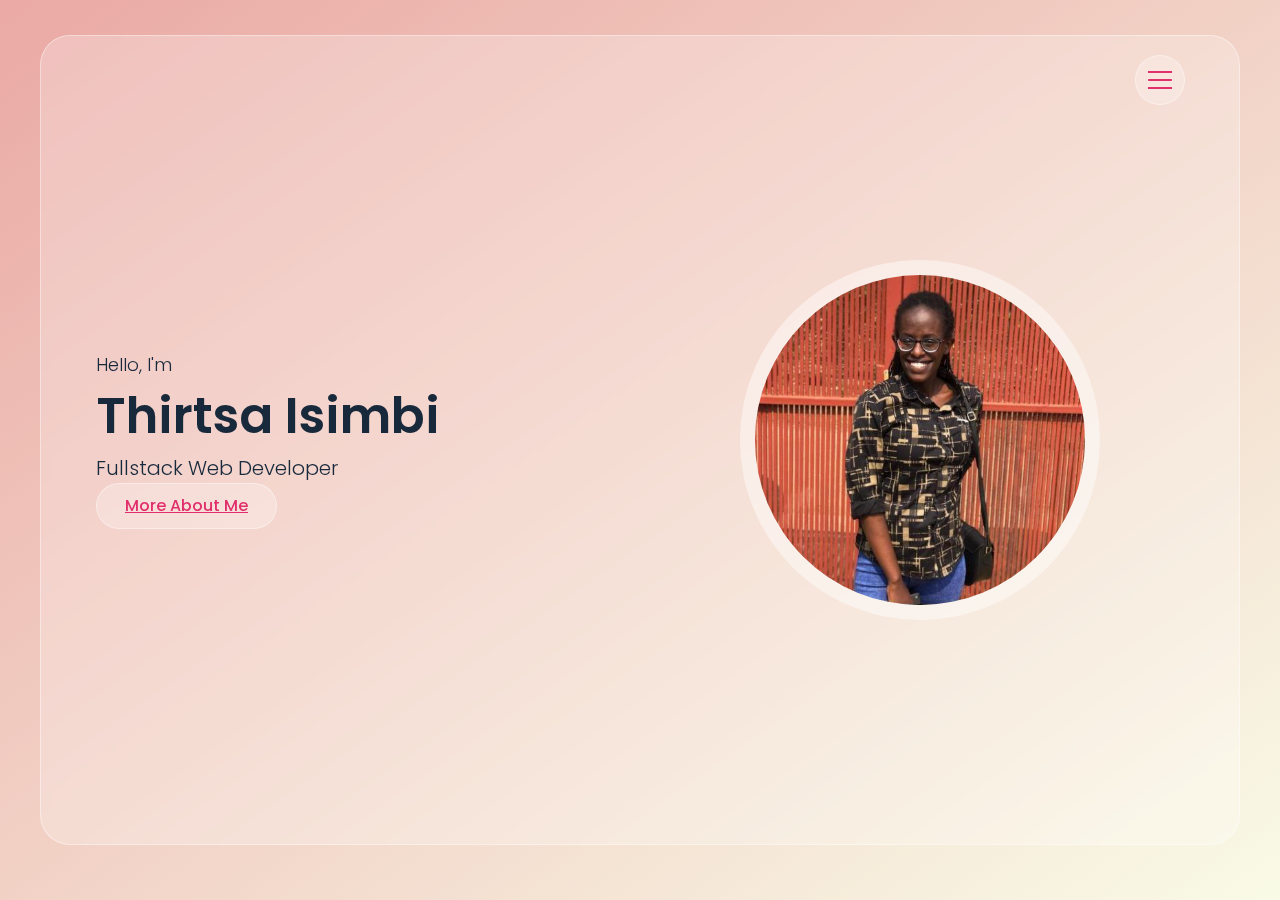
<file: index.html>
<!DOCTYPE html>
<html lang="en">

<head>
    <meta charset="UTF-8">
    <title>my personal portfolio website</title>
    <meta name="viewport" content="width=device-width, initial-scale=1.0">
    <!-- <link rel="stylesheet" type="text/css" href="font-awesome.css"> -->
    <link rel="stylesheet" href="https://cdnjs.cloudflare.com/ajax/libs/font-awesome/4.7.0/css/font-awesome.min.css">
    
     <!-- <link rel="stylesheet" href="path/to/font-awesome/css/font-awesome.min.css"> -->
    <link rel="stylesheet" type="text/css" href="style.css">

</head>

<body>


    <div class="overlay">
        
    </div>
    <div class="main ">
        <header class="header">
        <div class="container">
            <div class="row flex-end">
                <button type="button" class="nav-toggler">
                    <span> </span>
                </button>
                <nav class="nav">
                    <div class="nav-inner">
                        <ul>
                             <li><a href="#home" class="nav-item link-item">home</a></li>
                            <li><a href="#about" class="nav-item link-item">about</a></li>
                            <li><a href="#project" class="nav-item link-item">project</a></li>
                            <li><a href="#contact" class="nav-item link-item">contact</a></li>
                        </ul>

                    </div>
                </nav>
            </div>
        </div>
        </header>
        <section class="home-section align-items-center active" id="home">
            <div class="container">
                <div class="row align-items-center">
                    <div class="home-text">
                        <p>Hello, I'm</p>
                        <h1>thirtsa isimbi</h1>
                        <h2> fullstack web developer</h2>
                        <a href="#about" class="btn link-item">more about me</a>


                    </div>
                    <div class="home-img">
                        <div class="img-box">
                            <img src="profile.jpg" alt="profile.jpg">
                        </div>
                    </div>
                </div>
            </div>

        </section>
        <section class="about-section sec-padding " id="about">
            <div class="container">
                <div class="row">
                    <div class="section-title">
                        <h2>about me</h2>
                    </div>
                </div>
                <div class="row">
                    <div class="about-img">
                        <div class="img-box">
                            <img src="profile.jpg" alt="profile.jpg">
                        </div>

                        <div class="about-text">
                            <p>Hello, My name is Thirtsa Isimbi and I am a software developer. I do designs and I create
                                websites, i also do mobile applications, that really push me to learn more and more

                                I decided to take a class of programming because liked it firstly and i wanted to
                                improve my skills and knowledge, i wanted to be a software developer and even more,i
                                really wanted to go deeper in coding.</p>
                            <h3>Skills</h3>
                            <div class="Skills">
                                <div class="skill-Item">html</div>
                                <div class="skill-Item">css</div>
                                <div class="skill-Item">javascript</div>
                                <div class="skill-Item">nodejs</div>
                                <div class="skill-Item">React</div>
                                <div class="skill-Item">mongodb</div>
                                <div class="skill-Item">figma</div>
                                <div class="skill-Item">github</div>
                                <div class="skill-Item">slack</div>

                            </div>
                            <div class="about-tabs">
                                <button types="button" class="tab-item active"
                                    data-target="#education">education</button>
                                <button types="button" class="tab-item" data-target="#experience">experience</button>
                            </div>
                            <div class="tab-content active" id="education">
                                <div class="timeline">
                                    <div class="timeline-item">
                                        <span class="date">2015-2018</span>
                                        <h4> UnderGraduate</h4>
                                        <p>i'm undergraduate who is studying software engineering  at the university and i am passionate in
                                            it</p>
                                    </div>


                                </div>
                                
                                    <div class="timeline">
                                        <div class="timeline-item">
                                            <span class="date">2015-2018</span>
                                            <h4> UnderGraduate</h4>
                                            <p>i'm undergraduate who is studying software engineering and i am
                                                passionate in it</p>
                                        </div>
                                        </div>
                                                
                                            </div>
                                          <div class="tab-content " id="experience">
                                              <div class="timeline">
                                                  <div class="timeline-item">
                                                      <span class="date">2020-2021</span>
                                                      <h4> i'm a Fullstack  developer</h4>
                                                      
                                                      <p>I' M a fullstack developer i can do back-end and front-end in summary i am a web developer and i have an experience of a year
                                                          and i have trainning in Igire Rwanda(SheCanC0de Boot Campus ) </p>
                                                  </div>
                                                  <div class="timeline"></div>
                                                    <div class="timeline-item">
                                                        <span class="date">2020-2021</span>
                                                        <h4> i'm a Fullstack  developer</h4>
                                                        <p>I' M a fullstack developer i can do back-end and front-end in summary i am a web developer and i have an experience of a year
                                                            and i have trainning in Igire Rwanda(SheCanC0de Boot Campus )   </p>
                                              </div>
                                          </div>
                                          </div>

                                        
                                        <a href="#cv.pdf" class="btn">download cv</a>
                                        <a href="#contact" class="btn link-item">Contact ME</a>
                                    </div>
                                </div>
                            </div>
        </section>
        <section class="project-section sec-padding  " id="project">
            <div class="container">
                <div class="row">
                    <div class="section-title">
                        <h2>Recent Work</h2>
                    </div>
                </div>
                <div class="row">
                 <div class="project-item">
                     <div class="project-item-thumbnail">
                         <img src="money watch project.PNG" alt="project-item-thumbnail">

                     </div>
                     <h3 class="project-item-title">my project</h3>
                     <a href="./project.html">
                         <button type="button" class="btn view-project-btn">view project</button></a> 
                     <div class="project-item-details">
                         <div class="description">
                             <p>Money watch helps you get just about everything managed. A smart, easy-to-use app that allows you to track and categorize your in-and-out money, create budgets that you can actually stick to. It works seamlessly across devices and platforms, available on phone, tablet, PC and Web.</p>
                         </div>
                         <div class="general-info">
                             <ul>
                                 <li>created - <span>1 june 2021</span></li>
                                 <li>technologies used - <span>Html,css,React</span></li>
                                 <li>Role - <span>front-end</span></li>
                                 
                             </ul>
                         </div>
                     </div>
                 </div>   
                </div>
            </div>
        </section>
        <section class="project-section sec-padding " id="project">
            <div class="container">
                <div class="row">
                    <div class="section-title">
                        <h2>Recent Work</h2>
                    </div>
                </div>
                <div class="row">
                 <div class="project-item">
                     <div class="project-item-thumbnail">
                         <img src="money watch project.PNG" alt="project-item-thumbnail">

                     </div>
                     <h3 class="project-item-title">my project</h3>
                     <a href="./project.html">
                       <a  <button type="button" class="btn view-project-btn"> view project</button> </a>
                     <div class="project-item-details">
                         <div class="description">
                             <p>Money watch helps you get just about everything managed. A smart, easy-to-use app that allows you to track and categorize your in-and-out money, create budgets that you can actually stick to. It works seamlessly across devices and platforms, available on phone, tablet, PC and Web.</p>
                         </div>
                         <div class="general-info">
                             <ul>
                                 <li>created - <span>1 june 2021</span></li>
                                 <li>technologies used - <span>Html,css,React</span></li>
                                 <li>Role - <span>front-end</span></li>
                                 
                             </ul>
                         </div>
                     </div>
                 </div>   
                </div>
            </div>
        </section>
        <section class="contact-section sec-padding " id="contact">
            <div class="container">
                <div class="row">
                    <div class="section-title">
                        <h2>contact me</h2>
                    </div>

                </div>
                <div class="contact-form">
                    <form>
                        <div class="row">
                           <div class="input-group">
                               <input type="text" placeholder="Name" class="input-control" required>
                           </div>
                           <div class="input-group">
                            <input type="text" placeholder="Email" class="input-control" required>
                        </div>
                        <div class="input-group">
                            <input type="text" placeholder="Subject" class="input-control" required>
                        </div>
                        <div class="input-group">
                            <textarea placeholder="Message" class="input-control" required></textarea>
                        </div>
                        <div class="Submit-btn">
                            <button type="submit" class="btn" >Send Message</button>

                        </div>
                        </div>
                    </form>
                </div> 
                <div class="contact-info ">
                    <div class="contact-info-item">
                        <h3>Email</h3>
                        <p>thirtsaisimbi@gmail.com</p>
                    </div>
                     <div class="contact-info2">
                        <div class="contact-info-item1">
                            <h3>Phone</h3>
                            <p>+250 789 098 736 </p>
                        </div>
                        <div class="contact-info2">
                            <div class="contact-info-item1">
                                <h3>Follow Me</h3>
                                <div class="social-links">
                                    <a href="https://m.facebook.com/?_rdr"  target="_blank"> 
                                        <i class="fa fa-facebook"> </i>

                                    </a>
                                    <a href="https://www.instagram.com/thirtsa_titi1706/" target="_blank"> 
                                        <i class="fa fa-instagram"> </i>
                                    </a>
                                    <a href="https://github.com/thirtsa-t" target="_blank"> 
                                        <i class="fa fa-github"> </i>
                                    </a>
                                   <a href="#" target="_blank" class="fa fa-whatsapp"></a>
                                
                                </div>
                              
                            </div> 
        
                        </div>
    
                    </div>

                </div>

               

            </div>

        </section>


    </div>

    <script src="script.js"></script>




</body>

</html>
</file>
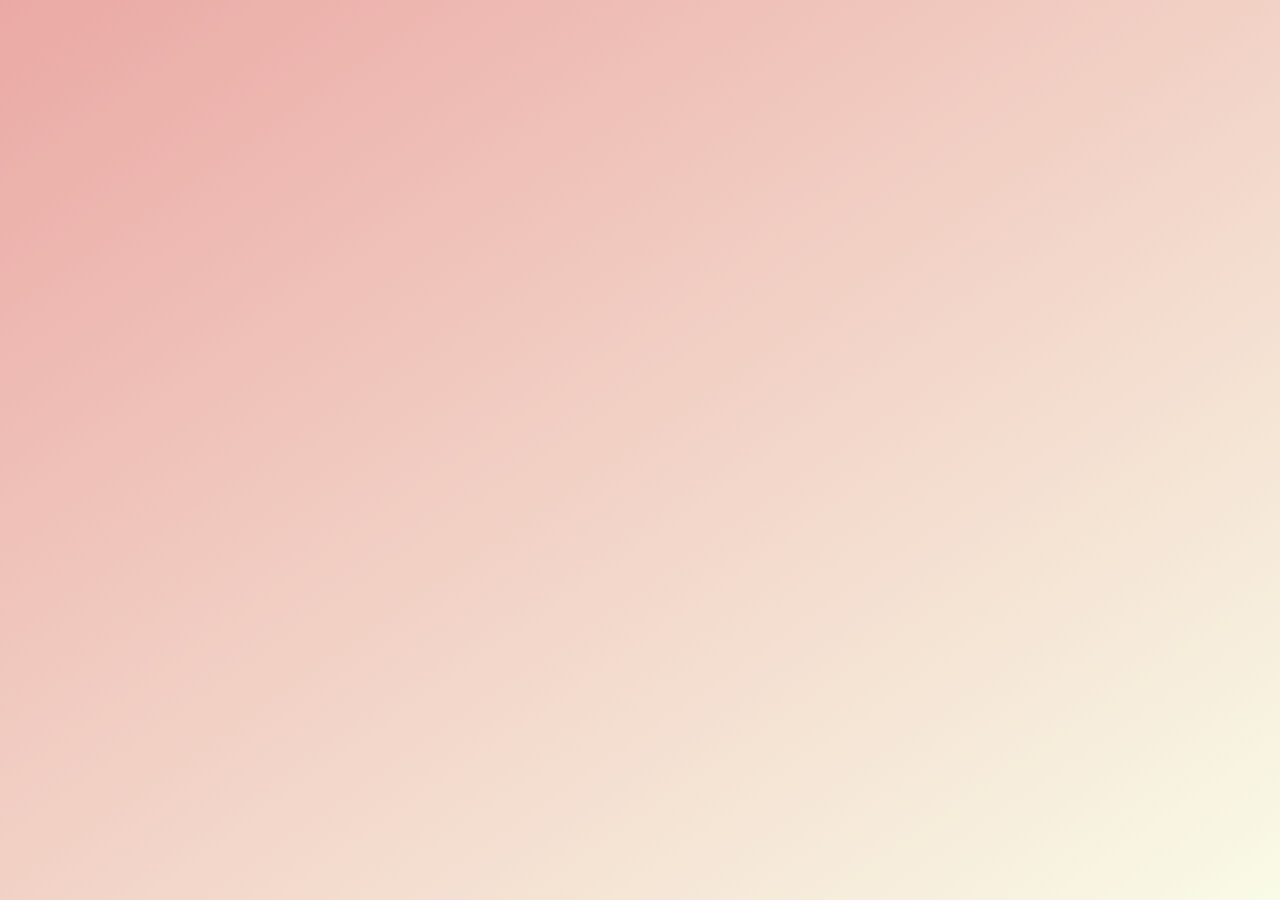
<file: project.html>
<!DOCTYPE html>
<html lang="en">
<head>
    <meta charset="UTF-8">
    <meta http-equiv="X-UA-Compatible" content="IE=edge">
    <meta name="viewport" content="width=device-width, initial-scale=1.0">
    <link rel="stylesheet" type="text/css" href="style.css">
    
</head>
<body>
    
</body>
</html>
<section class="project-section sec-padding " id="project">
    <div class="container">
<div class="row">
    <div class="project-item">
        <div class="project-item-thumbnail">
            <img src="money watch project.PNG" alt="project-item-thumbnail">

        </div>
        <h3 class="project-item-title">my project</h3>
        <a href="./project.html">
           
        <div class="project-item-details">
            <div class="description">
                <p>Money watch helps you get just about everything managed. A smart, easy-to-use app that allows you to track and categorize your in-and-out money, create budgets that you can actually stick to. It works seamlessly across devices and platforms, available on phone, tablet, PC and Web.</p>
            </div>
            <div class="general-info">
                <ul>
                    <li>created - <span>1 june 2021</span></li>
                    <li>technologies used - <span>Html,css,React</span></li>
                    <li>Role - <span>front-end</span></li>
                    
                </ul>
            </div>
        </div>
    </div>   
   </div>
</div>
</file>
<file: style.css>
@import url('https://fonts.googleapis.com/css2?family=Poppins:wght@300;400;500;600;700&display=swap');
    
    
    :root{
        --main-color:#e02f6b;
        --blue:#0000ff;
        --blue-dark:#18293c;
        --green-yellow:#cddc39;
        --pink-light:#efa2b4;
        --cyan-light:#ffffff;
        --white-alpha-40:rgba(255, 255, 255, 0.40);  
        --white-alpha-25:rgba(255, 255, 255, 0.25);  
--backdrop-filter-blur:blur(5px)

    }



 *{
     box-sizing: border-box;
     padding: 0;
     margin: 0;
     outline: none;
 }
 ::before,
 ::after{
     box-sizing: border-box;

 }
 body{
     min-height: 100vh;
     background-image: linear-gradient(to bottom right, var(--pink-light),var(--cyan-light));
     font-size: 16px;
     font-family: 'Poppins', sans-serif;
     font-weight: 300;
     color:var(--blue-dark);
     line-height: 1.5;
     overflow-x: hidden;
     -webkit-top-highlight-color:transparent; 
     padding: 35px 15px;
 }
 /* .body.hide-scrolling{
     overflow: hidden;
 } */
 body::before{
     content:'';
     position: fixed;
     left:0;
     top:0;
     height: 100%;
     width: 100%;
     background-color: var(--green-yellow);
     z-index: -1;
     opacity: 0.12;
      
      
 }
 .a{
     text-decoration: none;
 }
 h1,h2{
     font-weight: 600 ;

 }
 h3,h4,h5,h6{
     font-weight:500 ;
 }
 img{
     max-width: 100%;
     vertical-align: middle;
 }
 ul{
     list-style: none;
 }
 section{
     background-color: var(--white-alpha-25);
     border: 1px solid var(--white-alpha-40);
     min-height: calc(100vh - 70px);
     border-radius: 30px;
 backdrop-filter: var(--backdrop-filter-blur);
 display: none;
 }
 .main{
      
     max-width: 1200px;
     margin:auto;
      position: relative;
     
 }
 /* .main.fade-out{
     opacity: 0; */
 /* } */
 .container{
     
     padding: 0 40px;
     width: 100%;
 }
 .row{
     display: flex;
     flex-wrap: wrap;
 }
 .align-items-center{
     align-items:center;
     
 }
 .hidden{
     display: none !important;
 }
 .sec-padding{
     padding: 80px 0;
 }
  .flex-end{
     justify-content: flex-end;
 } 
 
 .section-title{
     text-align: center;
      padding: 0 15px;
     width: 100%; 
       margin-bottom: 40px;  
 }
 .section-title h2{
     font-size: 40px;
     text-transform: capitalize;
 }
 ::-webkit-scrollbar{
     width: 5px ;
 }
 ::-webkit-scrollbar-track{
     background-color: var(--white);

 }
 ::-webkit-slider-thumb{
     background-color: var(--main-color);
 }
 .button{
     font-family: inherit;
     user-select: none;

 }
 .btn{
     line-height: 1.5;
     background-color: var(--white-alpha-25);
     border:1px solid var(--white-alpha-40) ;
     padding: 10px 28px;
     display: inline-block;
     border-radius: 30px;
     color: var(--main-color);
     font-weight: 500;
     text-transform: capitalize;
     font-family: inherit;
     font-size: 16px;
     cursor: pointer;
     user-select: none;
     position: relative;
     overflow: hidden;
     vertical-align: middle;
     transition: color 0.3s ease;
      

 }
 .btn::before{
     content: '';
     position: absolute;
     left: 0;
     top: 0;
     height: 100%;
     width:0% ;
     background-color: var(--main-color);
     z-index: -1 ;
  
 }
 .btn:hover::before{
      width: 100%;
 }
 /* .btn:hover{
     color:var(--white);
 } */
 @keyframes fadeIn{
    0%{
        opacity: 0;
    }
    100%{
        opacity: 1;
    }
}
 @keyframes fadeOut{
     0%{
         opacity: 1;
     }
     100%{
         opacity: 0;
     }
 }
/* .overlay{
    position: fixed;
    left: 0;
    top: 0;
    height:100% ;
    width: 100%;
    background-color: red;
    z-index:200;
    
    visibility: hidden;

}
.overlay.active{
    visibility: visible;
} */


 .header{
     
     position: absolute;
     left: 0;
     top: 0;
     width: 100%;
     z-index: 1 ;
     padding: 20px 0 0;
 }
 .header.active{
     position: fixed;
     
     top: 35px;
     padding: 20px 70px;

 }
 .header.active  .container{
     
     min-width: 1200px;
     margin: auto;
 }
   .header .nav-toggler{
     width: 50px;
     height: 50px;
     border: none;
     cursor: pointer;
     border-radius: 50%;
     background-color: var(--white-alpha-25);
     border: 1px solid var(--white-alpha-40);
     display: flex;
      align-items: center;
      justify-content: center; 
      margin: 0 15px;
      z-index: 1;
      transition: opacity 0.5s ease-in-out; 
 }   
 .header .nav-toggler.hide{
     opacity: 0;
     transition: none;
 }
  .header .nav-toggler span{
     height: 2px;
     width: 24px;
     border-radius: 5px;
   
     background-color: var(--main-color);
      position: relative;  
      transition: background-color 0.3s ease;
 }
 .header.header.active .nav-toggler span{
     background-color: transparent;
 } 
   .header .nav-toggler span::before, 
 .header .nav-toggler span::after{
     content: '';
     position: absolute;
     top:0;
     width: 100%;
     height: 100%; 
     background-color: var(--main-color);
     transition: all 0.3s ease; 
 } 
  .header .nav-toggler span::before{
     left: 0;
     transform: translateY(-8px)
 }
 .header.header.active .nav-toggler span::before{
     transform: rotate(45deg);
 }
 .header .nav-toggler span::after{
    right: 0;
    transform: translateY(8px);
}
.header.header.active .nav-toggler span::after{
transform: rotate(-45deg);
} 
.header:not(.active) .nav-toggler:hover span::before, 
.header:not(.active) .nav-toggler:hover span::after{
    width: 50%;

}
.header .nav{
    position: fixed;
    left: 0;
    top: 0;
    height: 100%;
    width: 100%;
    
    padding: 35px 15px;
    overflow-y: auto;
     visibility: hidden;
    
    
    
}
.header.active .nav{
     visibility: visible; 
}
.header .nav-inner{
min-height: calc(100vh - 70px);

max-width: 1200px;
margin: auto;
background-color: var(--white-alpha-25);
border: 1px solid var(--white-alpha-40);
backdrop-filter: var(--backdrop-filter-blur);
padding: 50px 0;
border-radius: 30px;
display: flex;
align-items: center;
justify-content: center;
opacity: 0;
transition: all 0.5s ease;
}
.header.active .nav-inner{
    opacity: 1;
}
.header .nav-inner ul li{
    text-align: center;
    
}
.header .nav-inner ul li a{
    font-size: 40px;
    text-transform: capitalize;
    color: var(--blue-dark);
    display: block;
    font-weight: 500;
    padding: 8px 15px;
    /* transition: color 0.3s ease; */
    position: relative;
}.header .nav-inner ul li a::before{
    content: '';
    position: absolute;
    right: 0;
    bottom: 0;
    height: 50px;
    width: 0;
    background-color: var(--white-alpha-25);
z-index: -1;
transition: width 0.5s ease;

}
.header .nav-inner ul li a:hover::before{
    width: 100%;
}
.header .nav-inner ul li a:hover{
    color: var(--main-color);
}



 .home-section{
    
     padding: 120px 0px;
    

 }
 section.active{
    display: flex;
    animation: fadeIn 0.5s ease-in-out forwards;
 }
 section.fade-out{
     animation: fadeOut 0.5s ease-in-out forwards;
 }
 

 
 
  
 .home-text,
 .home-img{
     width: 50%;
     padding: 15px;
    
 }
 .home-text p{
     font-size: 18px;
 }
 .home-text h1{
     font-size: 50px;
     text-transform: capitalize;
 }
 .home-text h2{
     font-size: 20px;
     text-transform: capitalize;
     font-weight: 300;
     

 }
 .home-img .img-box{
     max-width: 360px;
     background-color: var(--white-alpha-25);
     border-radius: 50%;
      border:15px solid var(--white-alpha-25);
      margin: auto; 
 }
 .home-img .img-box img{
     width: 100%;
     border-radius: 50%;

 }
 .about-section{
    background-color: var(--white-alpha-25);
     border: 1px solid var(--white-alpha-40);
     min-height: 90vh;
     border-radius: 30px;
     backdrop-filter: var(--backdrop-filter-blur); 
 }
 .hidden{
    display: none !important;
}
 .about-img{
     
     width: 50%;
     padding: 0 15px;
     
 } 
 .about-text{
     width: 80%;
     padding: 0 15px;
     margin-left: 500px;
     margin-top: -400px;
     
    
     


 } 
 .about-img .img-box{
     background-color: var(--white-alpha-25);
     max-width: 400px;
    margin: auto;
    border-radius: 20px;
     border: 1px solid var(--white-alpha-40);
 }
.about-img .img-box img{
    width: 100%;

}
.about-text h3{
    text-transform: capitalize;
    font-size: 30px;
    margin: 20px 0;

}
.about-text .Skills{
    display: flex;
    flex-wrap: wrap;
}
.about-text .skill-Item{
    background-color: var(--white-alpha-25);
    border: 1px solid var(--white-alpha-40);
    padding: 5px 15px;
    text-transform: capitalize;
    margin: 0 10px 10px 0;  
    border-radius: 20px;

}
.about-tabs{
    margin-top: 20px;
}
.about-tabs .tab-item{
    padding:2px 0 ;
    background-color: transparent;
    border: none;
    text-transform: capitalize;
    display: inline-block;
    color: var(--blue-dark);
    font-size: 20px;
    cursor: pointer;
    font-weight: 500;
    margin: 0 30px 0 0;
    position: relative;
    opacity: 0.5;
    transition: all 0.3s ease;
    
    
}
.about-tabs .tab-item:last-child{
margin: 0;
}
.about-tabs .tab-item::before{
    content: '';
    position: absolute;
    left: 0;
    bottom:0;
    width: 0%;
    height: 1px;
    background-color: var(--blue-dark);
    transition: width 0.3s ease;
}
.about-tabs .tab-item:hover::before{
    width: 100%;
}
.about-tabs .tab-item.active::before{
    width: 100%;
    background-color: var(--main-color);
}
 
.about-tabs .tab-item.active{
    color:var(--main-color);
    opacity: 1;
    cursor: auto;
}
.about-text .timeline{
    position: relative;
}
.about-text .timeline::before{
    content: '';
    position: absolute;
    height: 100%;
    width: 1px;
    top: 0;
    left: 5px;
    background-color: var(--main-color);
}
.about-text .tab-content{
    padding: 40px 0;
    display: none;

}
.about-text .tab-content.active{
    display: block;
}
.about-text .timeline-item{
    margin-bottom: 30px;
    position: relative;
    padding: 10px 0 0 40px;
} 
.about-text .timeline-item::before{
content: '';
position: absolute;
height: 11px;
width: 11px;
background-color: var(--main-color);
left: 0;
top: 16px;
border-radius: 50%;
}
.about-text .timeline-item:last-child{
    margin-bottom: 0;

}
.about-text .timeline-item .date{
    display: block;
    color: var(--main-color);
    font-weight: 400;
    margin: 0 0 10px;
}
.about-text .timeline-item h4{
    font-size: 18px;
    text-transform: capitalize;
    margin: 0 0 10px;

}
.about-text .btn{
    margin:0 15px 15px 0;
}

section{
    background-color: var(--white-alpha-25);
     border: 1px solid var(--white-alpha-40);
     min-height: 90vh;
     border-radius: 30px;
    
     padding-bottom:50px;
}
  .project-item{
     width:((100% / 3) - 30px) ;
     margin: 0 15px 30px;
     
 }
 .project-item-thumbnail{
     width: 100%;
     background-color: var(--white-alpha-25);
     border: 1px solid var(--white-alpha-40);
     border-radius: 10px;
 }
 .project-item-thumbnail img{
     width: 100%;
     border-radius: 10px;
 }
 .project-item h3{
     font-size: 20px;
     text-transform: capitalize;
     margin: 20px 0;
 }
 .project-item-details{
     display: none;
 }
 .project-popup{
    width: 100%;
    background-color: var(--white-alpha-25);
    border: 1px solid var(--white-alpha-40);
    border-radius: 10px;
     position: fixed;
     left: 0;
     top: 0;
     height: 100%;
      z-index: 200;
      display: none; 
   
 }
  .project-popup.open{
     visibility:visible;
     overflow: auto;

 } 


.pp-inner{
    background-color: red;
    min-height: 100vh;
    padding: 40px 15px;
    display: flex;
    align-items: center;
    justify-content: center;
}
.pp-content{
    background-color: var(--white-alpha-25);
    padding: 30px;
    border-radius: 30px;
    max-width: 900px;
    width: 100%;
    border: 1px solid var(--white-alpha-40);
    backdrop-filter: var(--backdrop-filter-blur);


}
  
 .pp-header h3{
     font-size: 25px;
     text-transform: capitalize;
     margin: 20px 0 15px;
 }

 .pp-body  .description{
     margin-bottom: 20px;
 }
 .pp-body .general-info li{
     margin-bottom: 10px;
     font-weight: 500;
     text-transform: capitalize;
 }
 .pp-body .general-info li span{
     font-weight: 300;
 } 
 /* section{
    
background-color: var(--white-alpha-25);
    border: 1px solid var(--white-alpha-40);
    min-height: 90vh;
    border-radius: 30px;
    backdrop-filter: var(--backdrop-filter-blur); 
 } */
.contact-form .input-group{
     width: 100%; 
     margin-bottom: 20px; 
    

}
 .contact-info{
    
    float: right;
     margin-top: -32%; 
    
 }
.contact-form,
.contact-info{
   width: 40%; 
   padding: 0 15px;

}
.contact-form .input-control::placeholder{
    color: var(--blue-dark);
    opacity: 0.8;
    font-weight:300 ;
}
.contact-form .input-control{
    display: block;
    width: 100%;
    height: 50px;
    border-radius: 25px;
    border: none;
    font-family: inherit;
    font-weight: 400;
    font-size: 16px;
    background-color: var(--white-alpha-25);
    padding: 0 20px;
    color: var(--blue-dark);
    border: 1px solid transparent;
    transition: border-color 0.3 ease;
}
.contact-form .input-control:focus{
     border-color: var(--white-alpha-40);
}
.contact-form textarea.input-control{
    height: 120px;
    resize: none;
    padding-top: 15px;
}
.contact-info-item{
    margin: 0 30px;
    padding: 0 0 0 20px;
}
.contact-info-item1{
    margin: 30px 30px;
    padding: 0 0 0 20px;
}
.contact-info-item2 h3{
    font-size: 20px;
    text-transform: capitalize;
    margin: 0 0 5px;
}
.contact-info-item1 .social-links a{
    display: inline-flex;
    align-items: center;
    justify-content: center;
     height: 40 px;
    width: 40px;
    background-color: var(--white-alpha-25);
     border:1px solid var(--white-alpha-40) ;
    color: var(--main-color);
    border-radius: 50%;
    margin: 6px 4px 0 0;
    transition: all 0.3s ease;
       

}
.contact-info-item1 .social-links a:hover{
    color: var(--white);
    background-color:var(--main-color);
}
</file>
